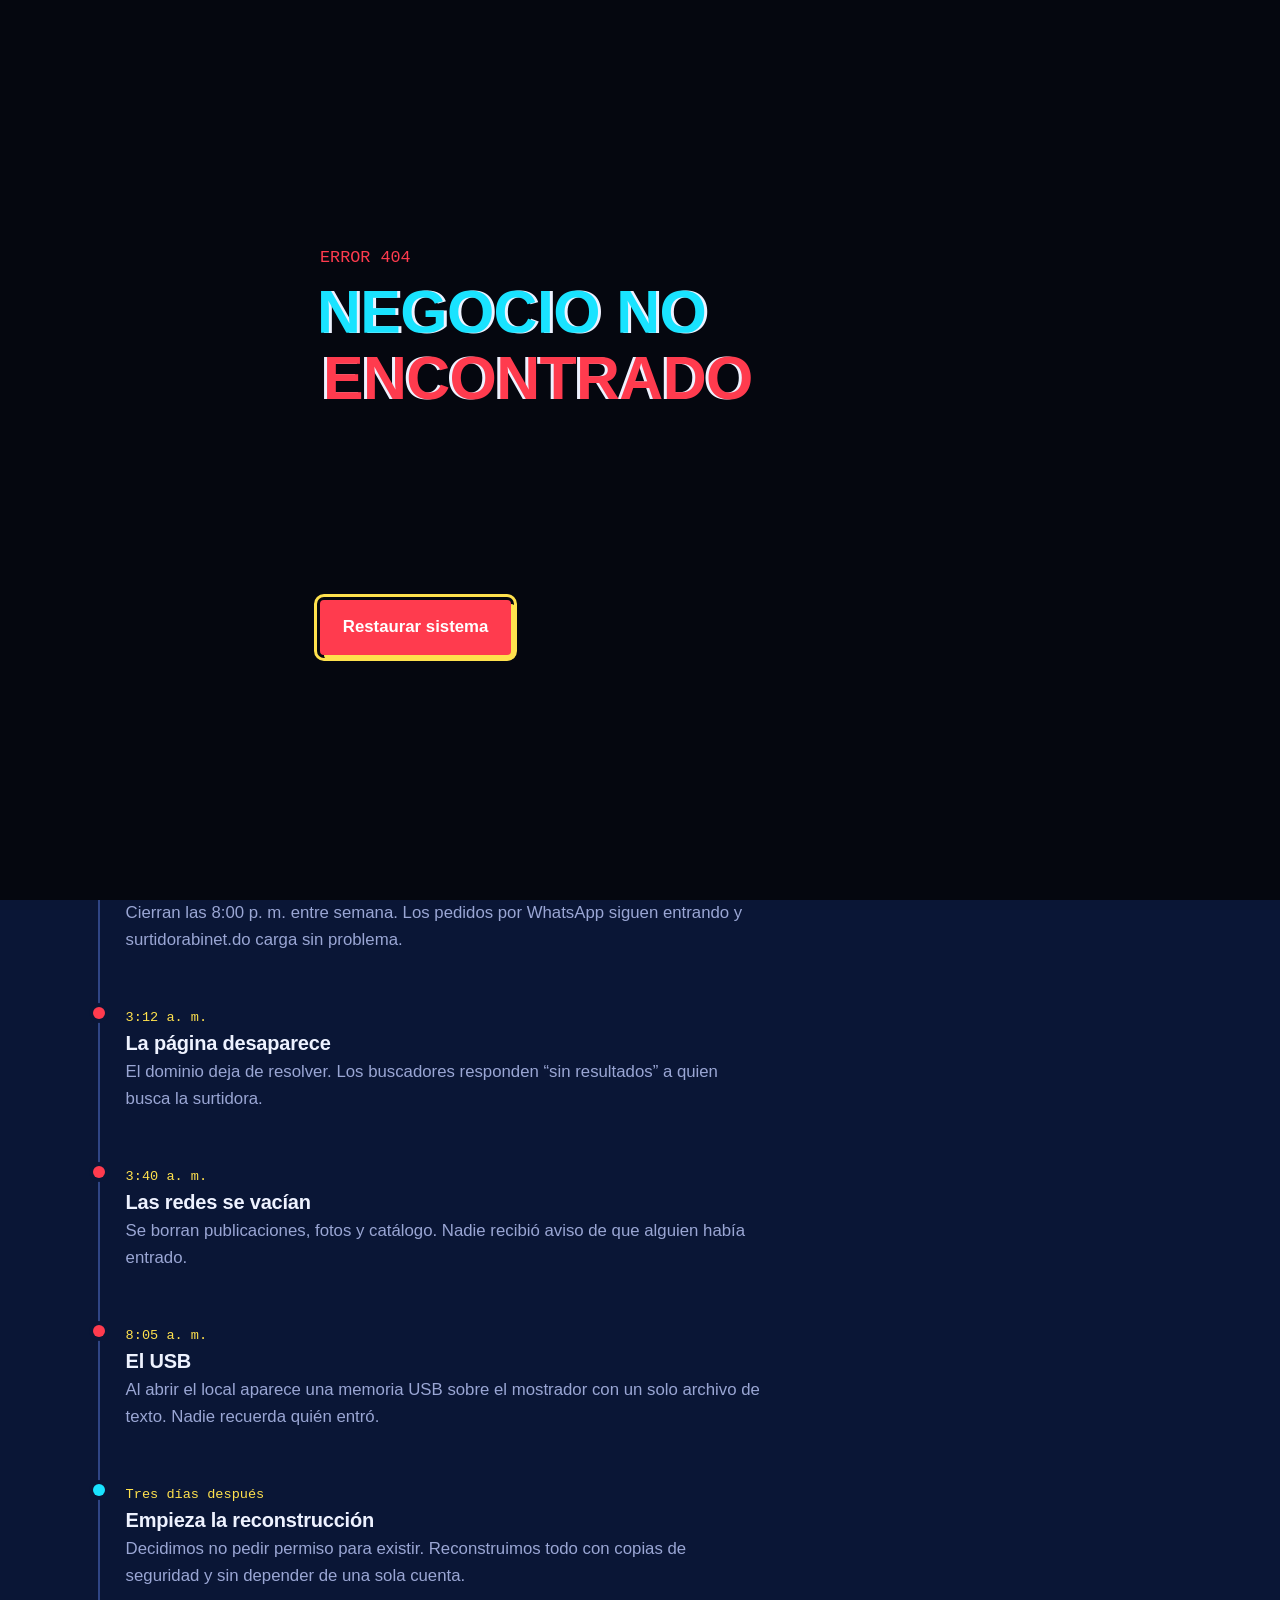
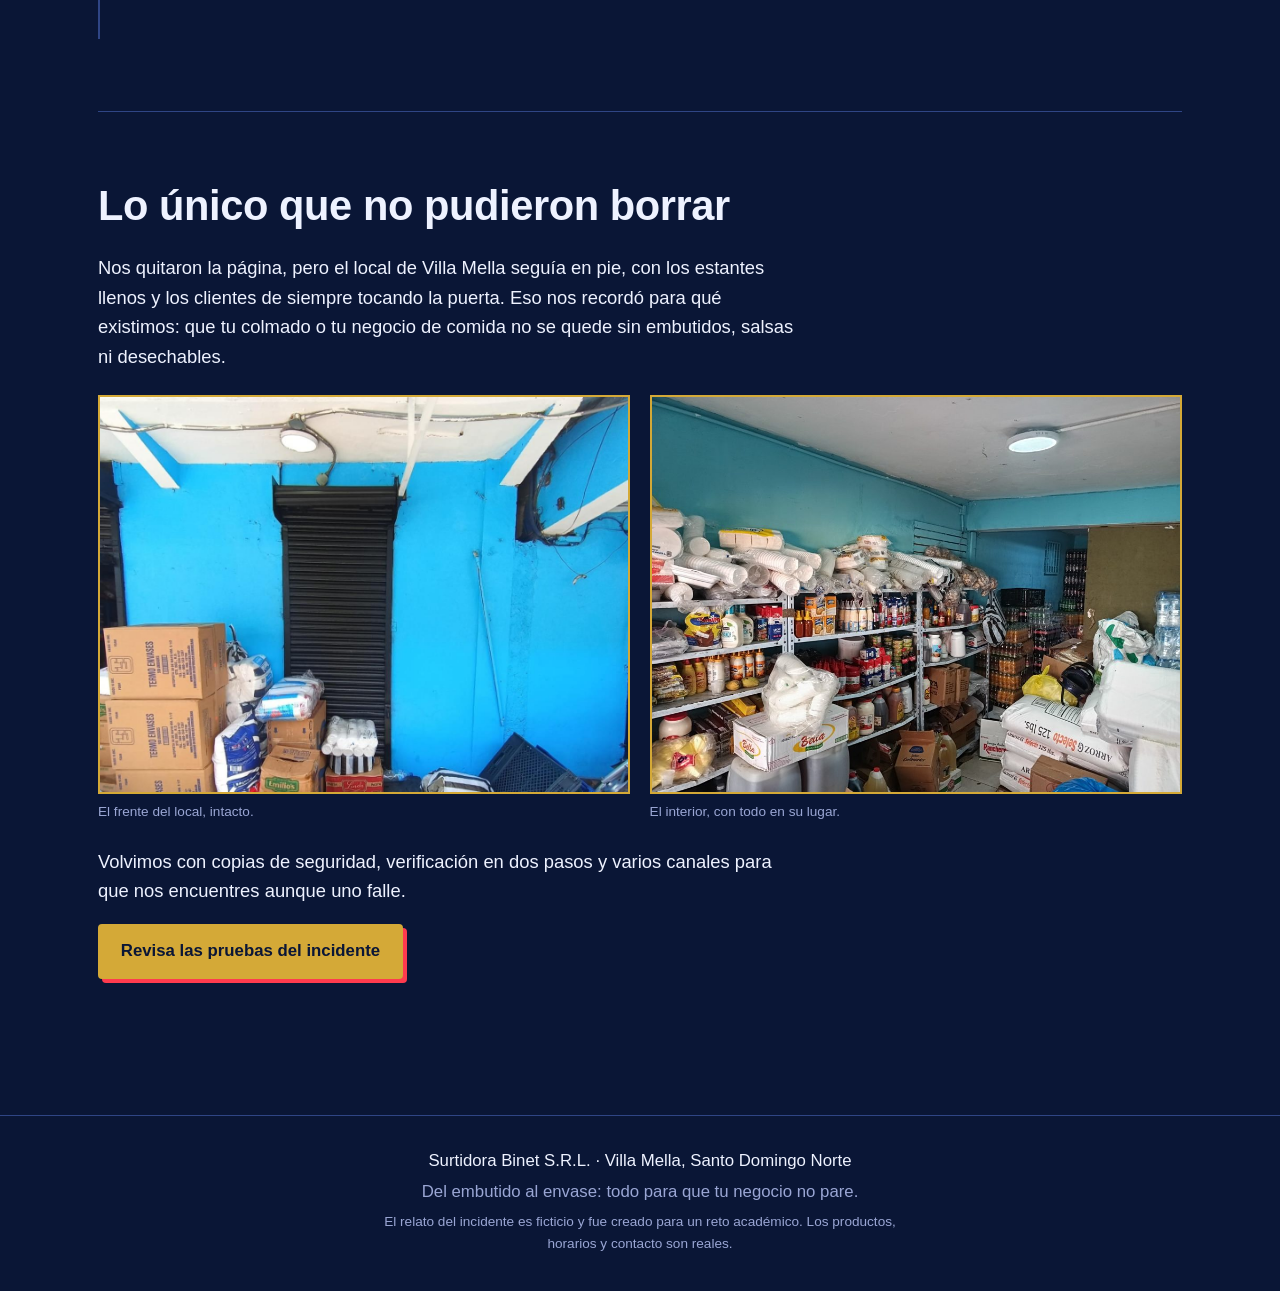
<file: index.html>
<!DOCTYPE html>
<html lang="es" data-theme="dark">
<head>
  <meta charset="UTF-8">
  <meta name="viewport" content="width=device-width, initial-scale=1">
  <meta http-equiv="Content-Security-Policy" content="default-src 'self'; style-src 'self' https://fonts.googleapis.com; font-src https://fonts.gstatic.com; frame-src https://www.openstreetmap.org; img-src 'self' data:; script-src 'self'; base-uri 'self'; form-action 'self'">
  <meta name="description" content="Surtidora Binet fue borrada de internet de la noche a la mañana. Esta es la historia de su regreso.">
  <title>Historia del misterio | Surtidora Binet S.R.L.</title>
  <link rel="icon" href="imagenes/logo.jpg" type="image/jpeg">
  <link rel="preconnect" href="https://fonts.googleapis.com">
  <link rel="preconnect" href="https://fonts.gstatic.com" crossorigin>
  <link href="https://fonts.googleapis.com/css2?family=Archivo:wdth,wght@62..125,400..900&family=IBM+Plex+Mono:wght@400;600&display=swap" rel="stylesheet">
  <link rel="stylesheet" href="css/style.css">
</head>
<body>
<!-- Pista 1 de 2: las teclas del viejo juego. ↑ ↑ ↓ ↓ ← → ← → B A -->
<div id="boot" class="boot" role="alertdialog" aria-modal="true" aria-labelledby="boot-title" hidden>
  <div class="boot-box">
    <p class="boot-code">ERROR 404</p>
    <h1 id="boot-title" class="glitch" data-text="NEGOCIO NO ENCONTRADO">NEGOCIO NO ENCONTRADO</h1>
    <pre id="boot-log" class="boot-log" aria-live="polite"></pre>
    <div class="progress" hidden><div class="progress-bar"></div></div>
    <button id="boot-btn" class="btn btn-danger" type="button">Restaurar sistema</button>
  </div>
</div>
<a class="skip" href="#contenido">Saltar al contenido</a>
<header class="site-header">
  <a class="brand" href="index.html" aria-label="Surtidora Binet, inicio">
    <img class="brand-logo" id="logo" src="imagenes/logo.jpg" alt="Logo de Surtidora Binet S.R.L." width="44" height="44">
    <span class="brand-name">Surtidora Binet</span>
  </a>
  <button class="nav-toggle" aria-expanded="false" aria-controls="menu" aria-label="Abrir menú"><span></span><span></span><span></span></button>
  <nav id="menu" class="nav" aria-label="Principal">
    <a href="index.html" aria-current="page">Historia del misterio</a>
    <a href="servicios.html">Servicios reinventados</a>
    <a href="contacto.html">Contacto</a>
    <button class="theme-toggle" type="button" aria-pressed="false">Modo claro</button>
  </nav>
</header>
<main id="contenido">
  <section class="hero" aria-labelledby="hero-title">
    <div class="hero-text">
      <p class="status"><span class="dot" aria-hidden="true"></span>Sistema restaurado. Estado: vulnerable pero vivo.</p>
      <h1 id="hero-title" class="glitch hero-title" data-text="Nos borraron. Volvimos.">Nos borraron. Volvimos.</h1>
      <p class="lead">Una noche, la página, las redes y hasta el nombre de Surtidora Binet dejaron de aparecer en internet. Esto es lo que encontramos y lo que reconstruimos, más fuerte.</p>
      <div class="actions">
        <a class="btn" href="#historia">Leer la investigación</a>
        <a class="btn btn-ghost" href="servicios.html">Ver lo que reinventamos</a>
      </div>
    </div>
    <figure class="usb" aria-label="Mensaje encontrado en el USB">
      <figcaption>Mensaje hallado en un USB, sobre el mostrador</figcaption>
      <blockquote>
        <p>“Tu negocio ha sido borrado de la existencia digital. Si quieres recuperarlo, deberás reinventarlo.”</p>
      </blockquote>
    </figure>
  </section>

  <section id="historia" class="section" aria-labelledby="historia-title">
    <h2 id="historia-title">Cronología del incidente</h2>
    <ol class="timeline">
      <li>
        <time datetime="2026-10-01T19:55">Noche del apagón</time>
        <h3>Todo se ve normal</h3>
        <p>Cierran las 8:00 p. m. entre semana. Los pedidos por WhatsApp siguen entrando y surtidorabinet.do carga sin problema.</p>
      </li>
      <li>
        <time datetime="2026-10-02T03:12">3:12 a. m.</time>
        <h3>La página desaparece</h3>
        <p>El dominio deja de resolver. Los buscadores responden “sin resultados” a quien busca la surtidora.</p>
      </li>
      <li>
        <time datetime="2026-10-02T03:40">3:40 a. m.</time>
        <h3>Las redes se vacían</h3>
        <p>Se borran publicaciones, fotos y catálogo. Nadie recibió aviso de que alguien había entrado.</p>
      </li>
      <li>
        <time datetime="2026-10-02T08:05">8:05 a. m.</time>
        <h3>El USB</h3>
        <p>Al abrir el local aparece una memoria USB sobre el mostrador con un solo archivo de texto. Nadie recuerda quién entró.</p>
      </li>
      <li>
        <time datetime="2026-10-03">Tres días después</time>
        <h3>Empieza la reconstrucción</h3>
        <p>Decidimos no pedir permiso para existir. Reconstruimos todo con copias de seguridad y sin depender de una sola cuenta.</p>
      </li>
    </ol>
  </section>

  <section class="section manifesto" aria-labelledby="mani-title">
    <h2 id="mani-title">Lo único que no pudieron borrar</h2>
    <p>Nos quitaron la página, pero el local de Villa Mella seguía en pie, con los estantes llenos y los clientes de siempre tocando la puerta. Eso nos recordó para qué existimos: que tu colmado o tu negocio de comida no se quede sin embutidos, salsas ni desechables.</p>
    <div class="photos">
      <figure>
        <img src="imagenes/negocio.jpg" alt="Frente del local de Surtidora Binet, con pared azul y cajas de termo envases apiladas en la entrada" loading="lazy">
        <figcaption>El frente del local, intacto.</figcaption>
      </figure>
      <figure>
        <img src="imagenes/interior.jpg" alt="Interior del local con estantes llenos de desechables, salsas, enlatados y bebidas" loading="lazy">
        <figcaption>El interior, con todo en su lugar.</figcaption>
      </figure>
    </div>
    <p>Volvimos con copias de seguridad, verificación en dos pasos y varios canales para que nos encuentres aunque uno falle.</p>
    <a class="btn" href="contacto.html">Revisa las pruebas del incidente</a>
  </section>
</main>
<footer class="site-footer">
  <p>Surtidora Binet S.R.L. · Villa Mella, Santo Domingo Norte</p>
  <p class="muted">Del embutido al envase: todo para que tu negocio no pare.</p>
  <p class="muted small">El relato del incidente es ficticio y fue creado para un reto académico. Los productos, horarios y contacto son reales.</p>
</footer>
<script src="js/main.js"></script>
<script src="js/chatbot.js"></script>
</body>
</html>
</file>
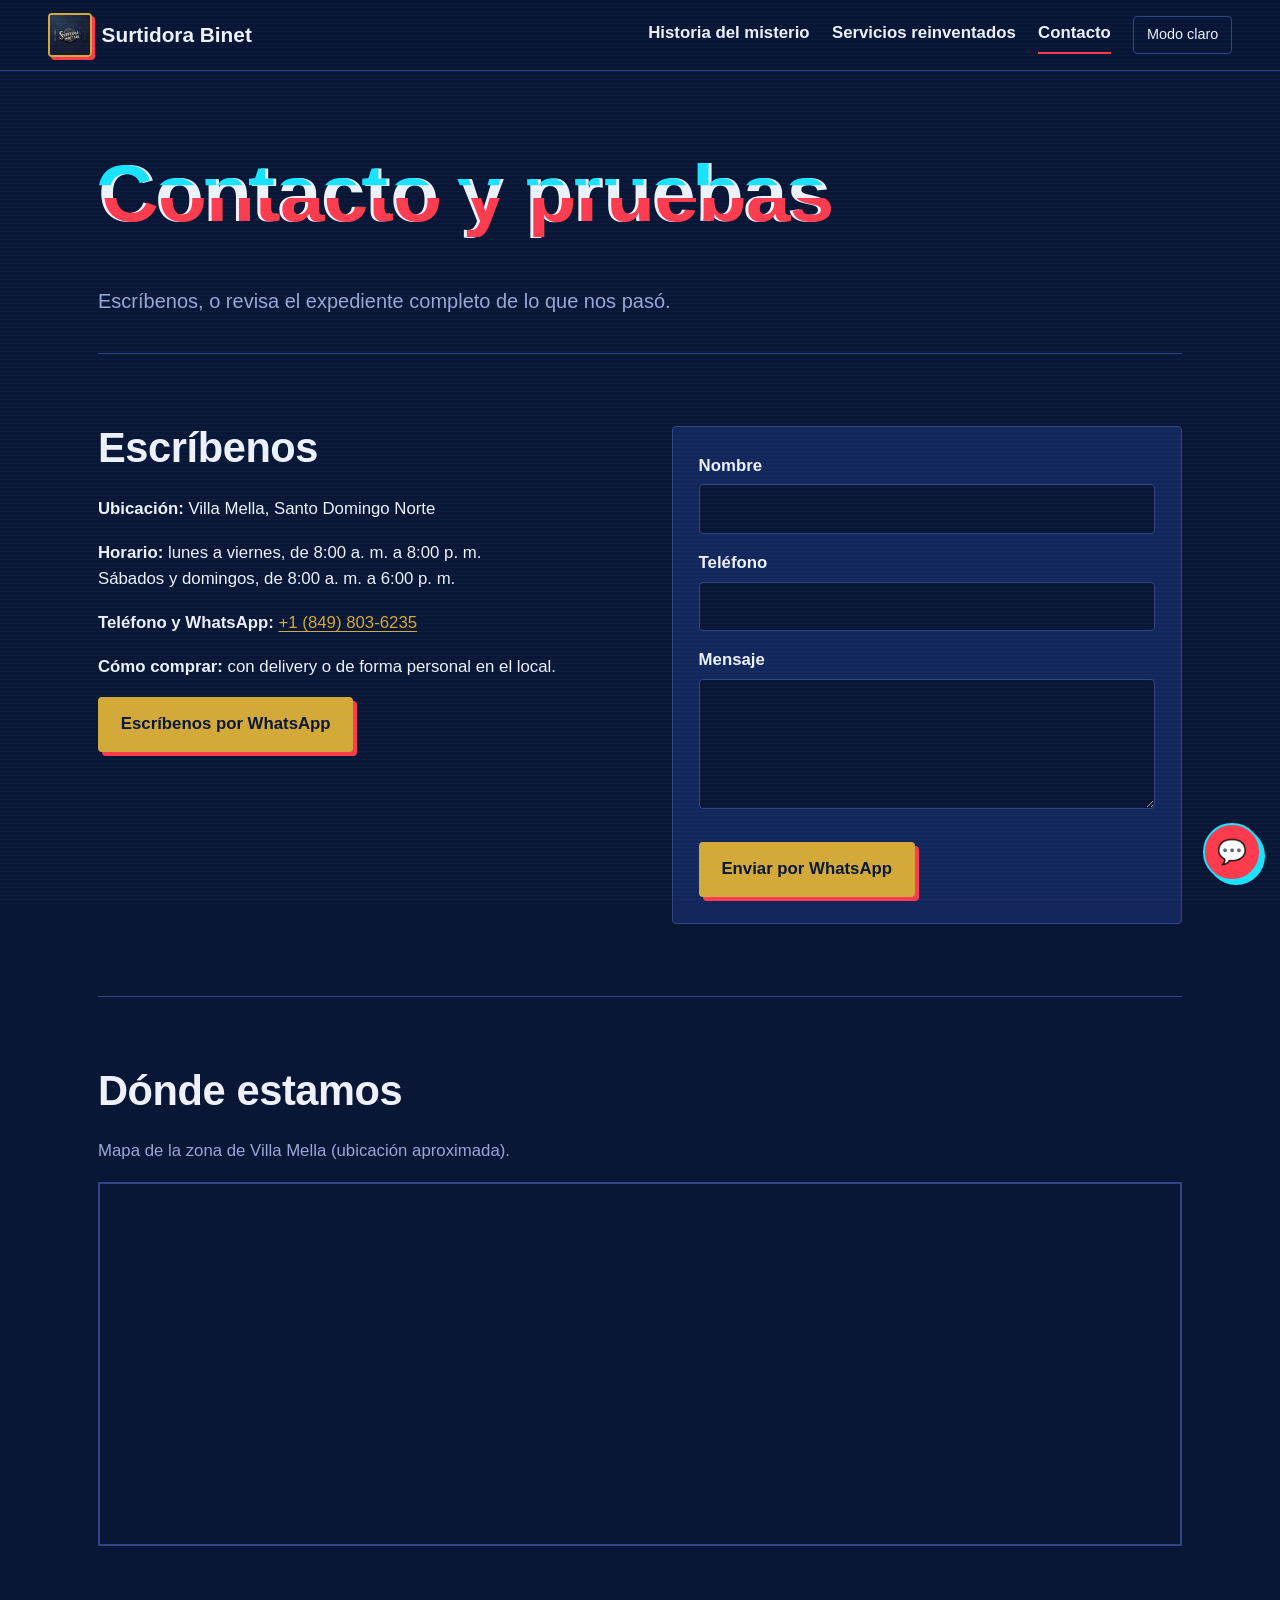
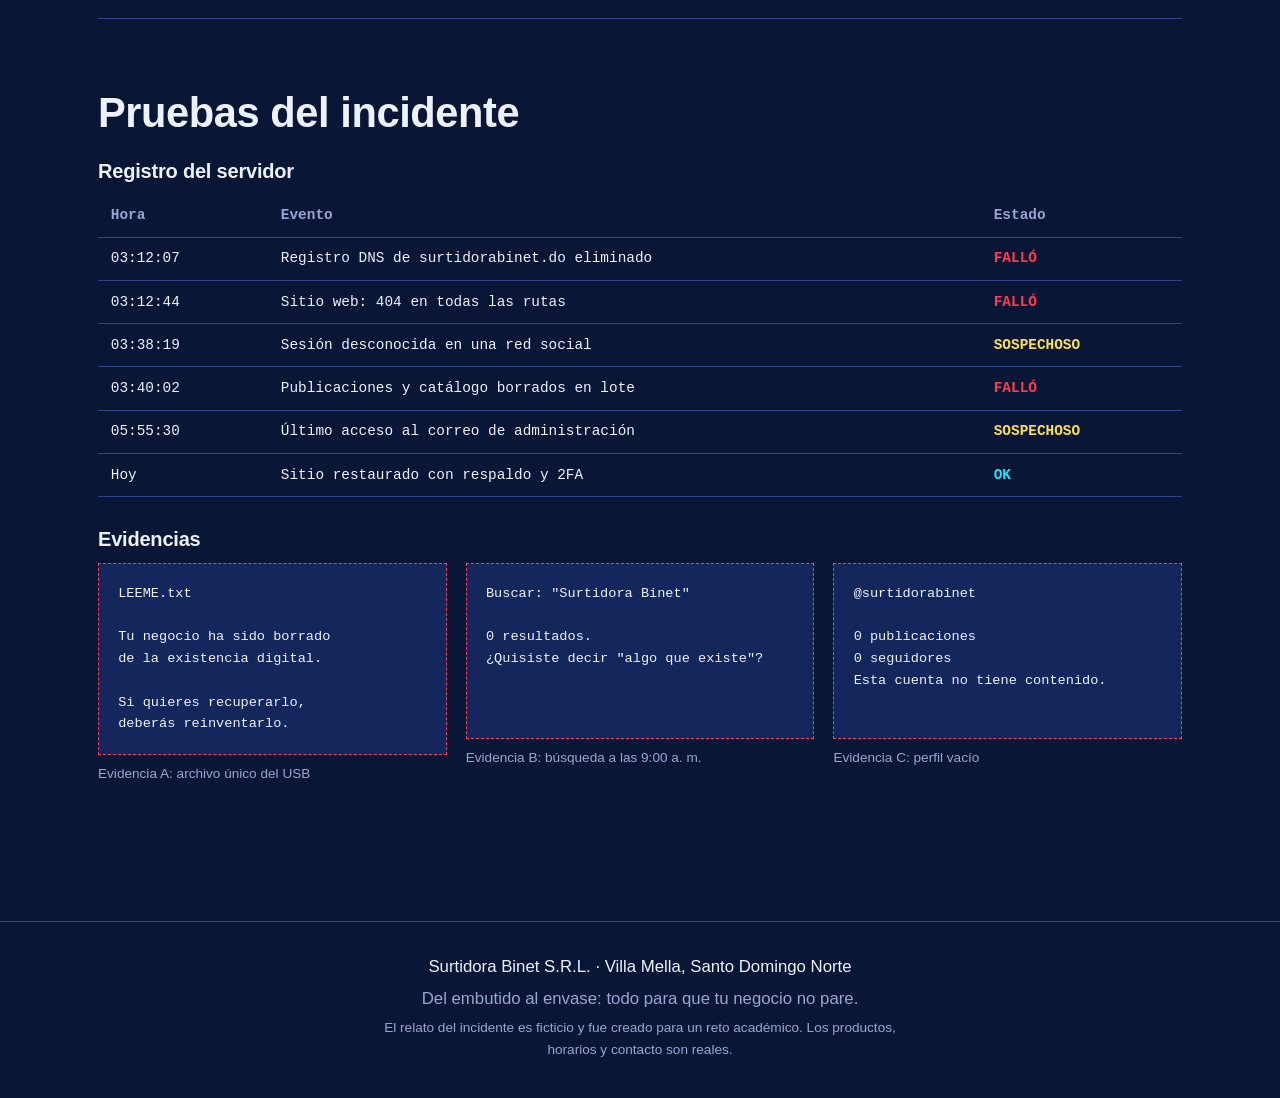
<file: contacto.html>
<!DOCTYPE html>
<html lang="es" data-theme="dark">
<head>
  <meta charset="UTF-8">
  <meta name="viewport" content="width=device-width, initial-scale=1">
  <meta http-equiv="Content-Security-Policy" content="default-src 'self'; style-src 'self' https://fonts.googleapis.com; font-src https://fonts.gstatic.com; frame-src https://www.openstreetmap.org; img-src 'self' data:; script-src 'self'; base-uri 'self'; form-action 'self'">
  <meta name="description" content="Contacta a Surtidora Binet en Villa Mella y revisa las pruebas del incidente digital.">
  <title>Contacto y pruebas del incidente | Surtidora Binet S.R.L.</title>
  <link rel="icon" href="imagenes/logo.jpg" type="image/jpeg">
  <link rel="preconnect" href="https://fonts.googleapis.com">
  <link rel="preconnect" href="https://fonts.gstatic.com" crossorigin>
  <link href="https://fonts.googleapis.com/css2?family=Archivo:wdth,wght@62..125,400..900&family=IBM+Plex+Mono:wght@400;600&display=swap" rel="stylesheet">
  <link rel="stylesheet" href="css/style.css">
</head>
<body>
<a class="skip" href="#contenido">Saltar al contenido</a>
<header class="site-header">
  <a class="brand" href="index.html" aria-label="Surtidora Binet, inicio">
    <img class="brand-logo" id="logo" src="imagenes/logo.jpg" alt="Logo de Surtidora Binet S.R.L." width="44" height="44">
    <span class="brand-name">Surtidora Binet</span>
  </a>
  <button class="nav-toggle" aria-expanded="false" aria-controls="menu" aria-label="Abrir menú"><span></span><span></span><span></span></button>
  <nav id="menu" class="nav" aria-label="Principal">
    <a href="index.html">Historia del misterio</a>
    <a href="servicios.html">Servicios reinventados</a>
    <a href="contacto.html" aria-current="page">Contacto</a>
    <button class="theme-toggle" type="button" aria-pressed="false">Modo claro</button>
  </nav>
</header>
<main id="contenido">
  <header class="page-head">
    <h1 class="glitch" data-text="Contacto y pruebas">Contacto y pruebas</h1>
    <p class="lead">Escríbenos, o revisa el expediente completo de lo que nos pasó.</p>
  </header>

  <section class="section split" aria-labelledby="form-title">
    <div>
      <h2 id="form-title">Escríbenos</h2>
      <address>
        <p><strong>Ubicación:</strong> Villa Mella, Santo Domingo Norte</p>
        <p><strong>Horario:</strong> lunes a viernes, de 8:00 a. m. a 8:00 p. m.<br>
        Sábados y domingos, de 8:00 a. m. a 6:00 p. m.</p>
        <p><strong>Teléfono y WhatsApp:</strong> <a href="tel:+18498036235">+1 (849) 803-6235</a></p>
        <p><strong>Cómo comprar:</strong> con delivery o de forma personal en el local.</p>
      </address>
      <a class="btn" href="https://wa.me/18498036235" target="_blank" rel="noopener">Escríbenos por WhatsApp</a>
    </div>
    <form id="form-contacto" class="card" novalidate>
      <label for="c-nombre">Nombre</label>
      <input id="c-nombre" type="text" autocomplete="name" maxlength="60" required>
      <p class="error" data-for="c-nombre" role="alert"></p>

      <label for="c-tel">Teléfono</label>
      <input id="c-tel" type="tel" autocomplete="tel" maxlength="20" required>
      <p class="error" data-for="c-tel" role="alert"></p>

      <label for="c-msg">Mensaje</label>
      <textarea id="c-msg" rows="4" maxlength="500" required></textarea>
      <p class="error" data-for="c-msg" role="alert"></p>

      <button class="btn" type="submit">Enviar por WhatsApp</button>
      <p id="form-ok" class="ok" role="status" hidden>Listo. Se abrió WhatsApp con tu mensaje.</p>
    </form>
  </section>

  <section class="section" aria-labelledby="map-title">
    <h2 id="map-title">Dónde estamos</h2>
    <p class="lead-sm">Mapa de la zona de Villa Mella (ubicación aproximada).</p>
    <div class="map">
      <iframe title="Mapa de Villa Mella, Santo Domingo Norte" loading="lazy"
        src="https://www.openstreetmap.org/export/embed.html?bbox=-69.915%2C18.558%2C-69.890%2C18.578&amp;layer=mapnik&amp;marker=18.5685%2C-69.9017"></iframe>
    </div>
  </section>

  <section class="section" aria-labelledby="pruebas-title">
    <h2 id="pruebas-title">Pruebas del incidente</h2>

    <h3>Registro del servidor</h3>
    <div class="table-wrap">
      <table>
        <caption class="sr">Eventos registrados la noche del borrado</caption>
        <thead><tr><th scope="col">Hora</th><th scope="col">Evento</th><th scope="col">Estado</th></tr></thead>
        <tbody>
          <tr><td>03:12:07</td><td>Registro DNS de surtidorabinet.do eliminado</td><td class="bad">FALLÓ</td></tr>
          <tr><td>03:12:44</td><td>Sitio web: 404 en todas las rutas</td><td class="bad">FALLÓ</td></tr>
          <tr><td>03:38:19</td><td>Sesión desconocida en una red social</td><td class="warn">SOSPECHOSO</td></tr>
          <tr><td>03:40:02</td><td>Publicaciones y catálogo borrados en lote</td><td class="bad">FALLÓ</td></tr>
          <tr><td>05:55:30</td><td>Último acceso al correo de administración</td><td class="warn">SOSPECHOSO</td></tr>
          <tr><td>Hoy</td><td>Sitio restaurado con respaldo y 2FA</td><td class="good">OK</td></tr>
        </tbody>
      </table>
    </div>

    <h3>Evidencias</h3>
    <div class="evidence">
      <figure>
        <pre aria-label="Contenido del archivo del USB">LEEME.txt

Tu negocio ha sido borrado
de la existencia digital.

Si quieres recuperarlo,
deberás reinventarlo.</pre>
        <figcaption>Evidencia A: archivo único del USB</figcaption>
      </figure>
      <figure>
        <pre aria-label="Captura simulada de una búsqueda sin resultados">Buscar: "Surtidora Binet"

0 resultados.
¿Quisiste decir "algo que existe"?</pre>
        <figcaption>Evidencia B: búsqueda a las 9:00 a. m.</figcaption>
      </figure>
      <figure>
        <pre aria-label="Captura simulada de un perfil de red social vacío">@surtidorabinet

0 publicaciones
0 seguidores
Esta cuenta no tiene contenido.</pre>
        <figcaption>Evidencia C: perfil vacío</figcaption>
      </figure>
    </div>
  </section>
</main>
<footer class="site-footer">
  <p>Surtidora Binet S.R.L. · Villa Mella, Santo Domingo Norte</p>
  <p class="muted">Del embutido al envase: todo para que tu negocio no pare.</p>
  <p class="muted small">El relato del incidente es ficticio y fue creado para un reto académico. Los productos, horarios y contacto son reales.</p>
</footer>
<script src="js/main.js"></script>
<script src="js/chatbot.js"></script>
</body>
</html>
</file>
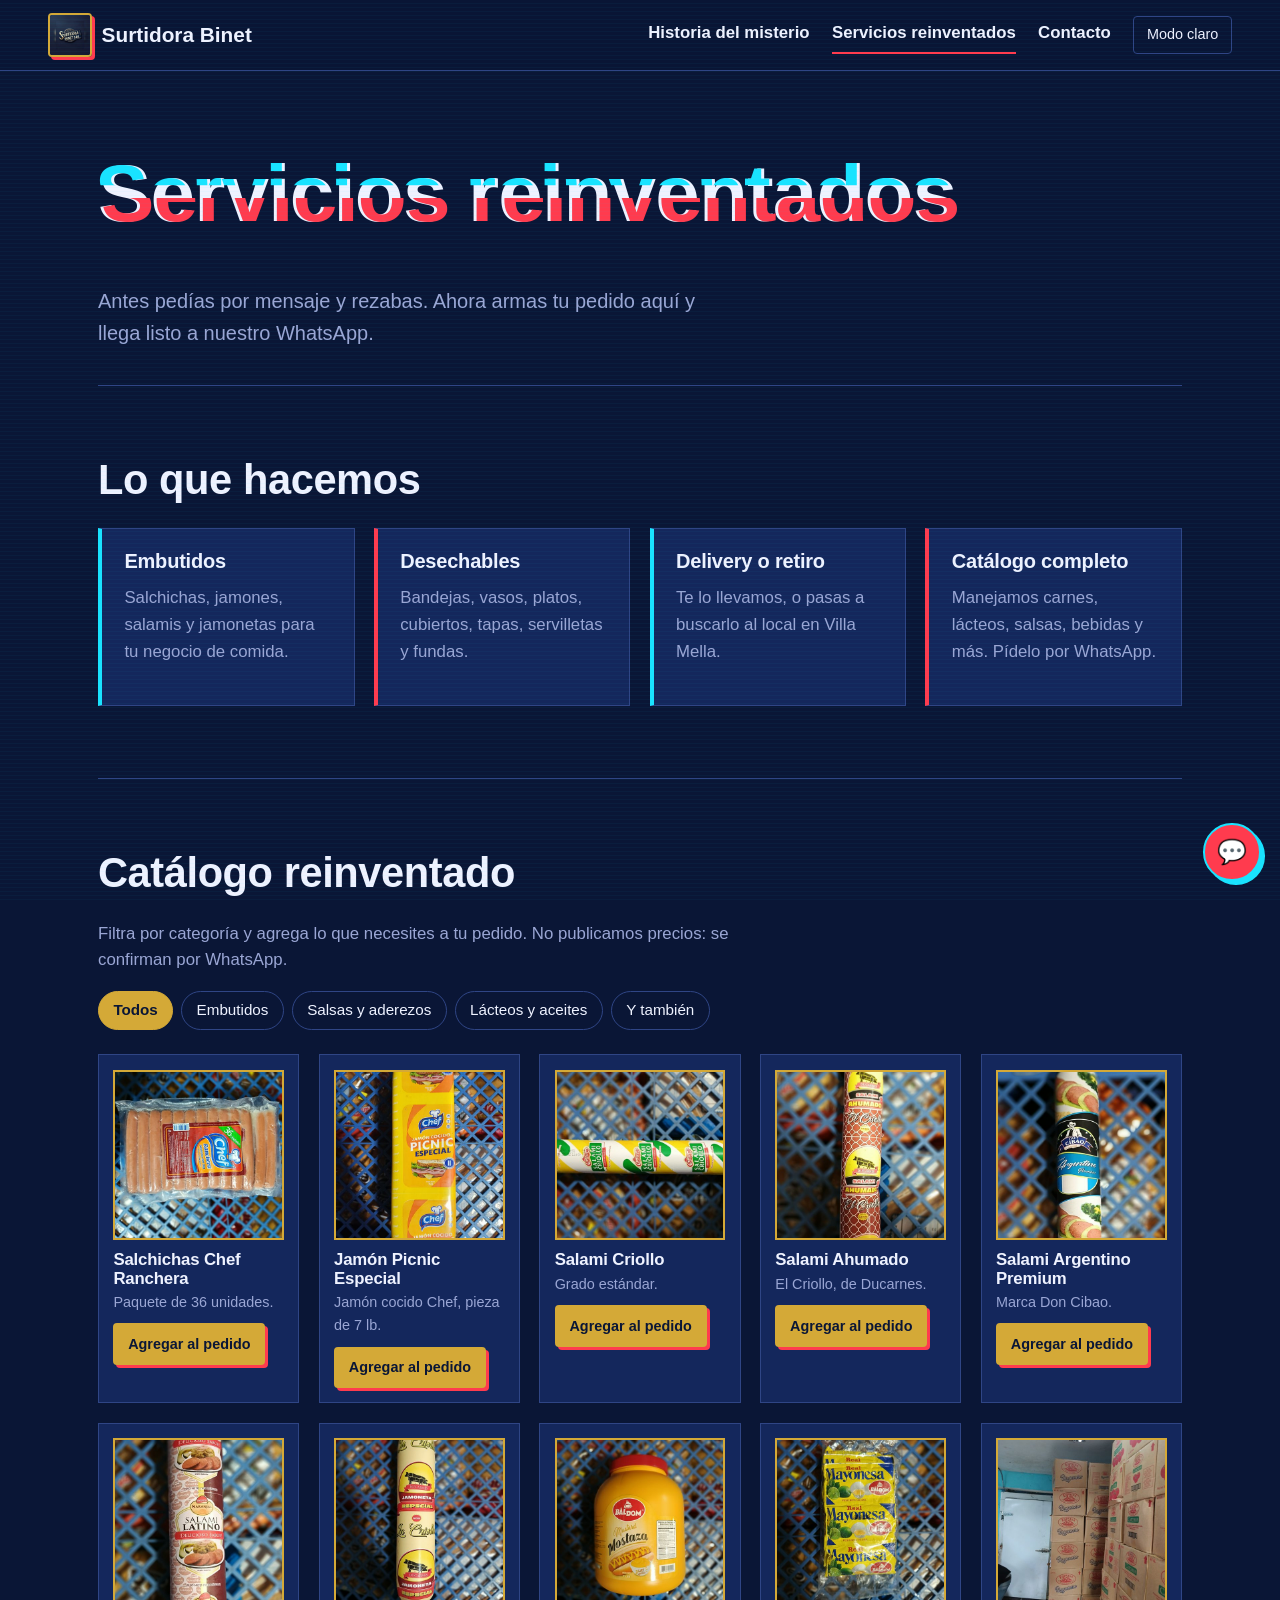
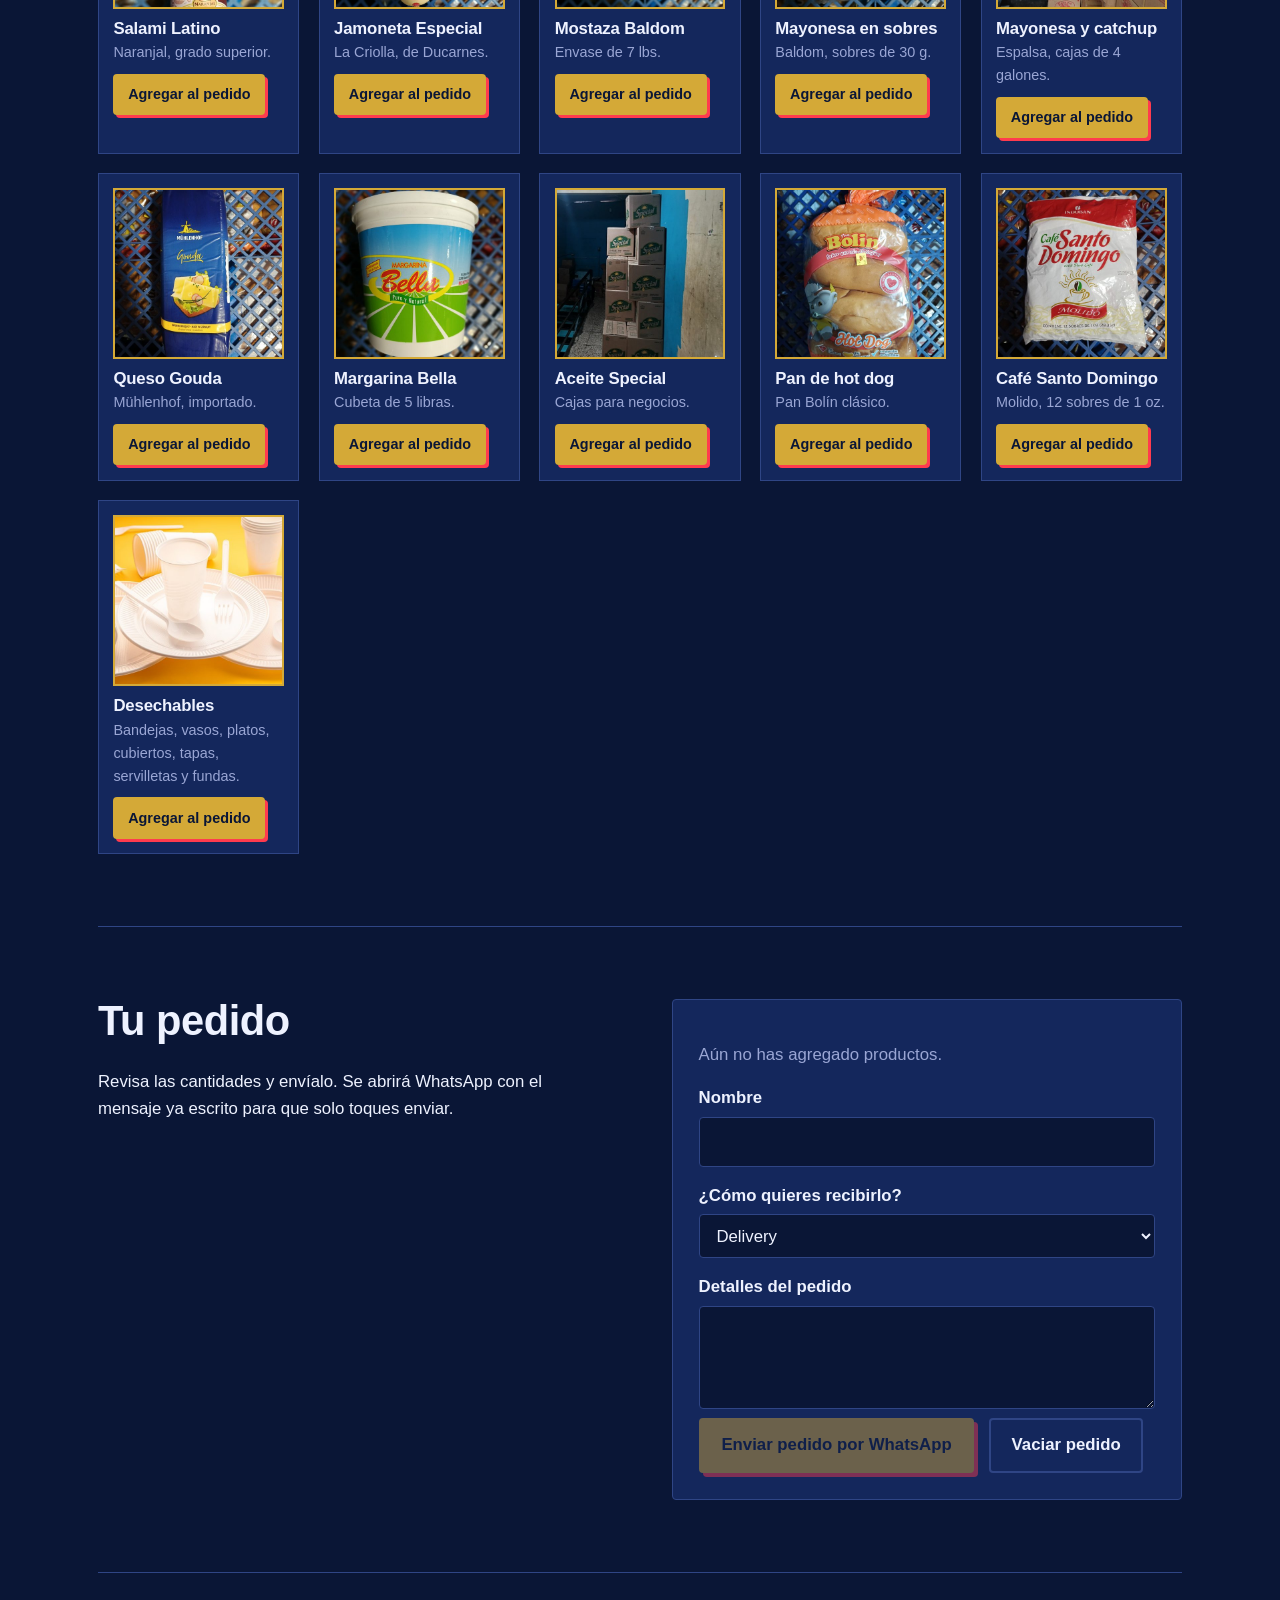
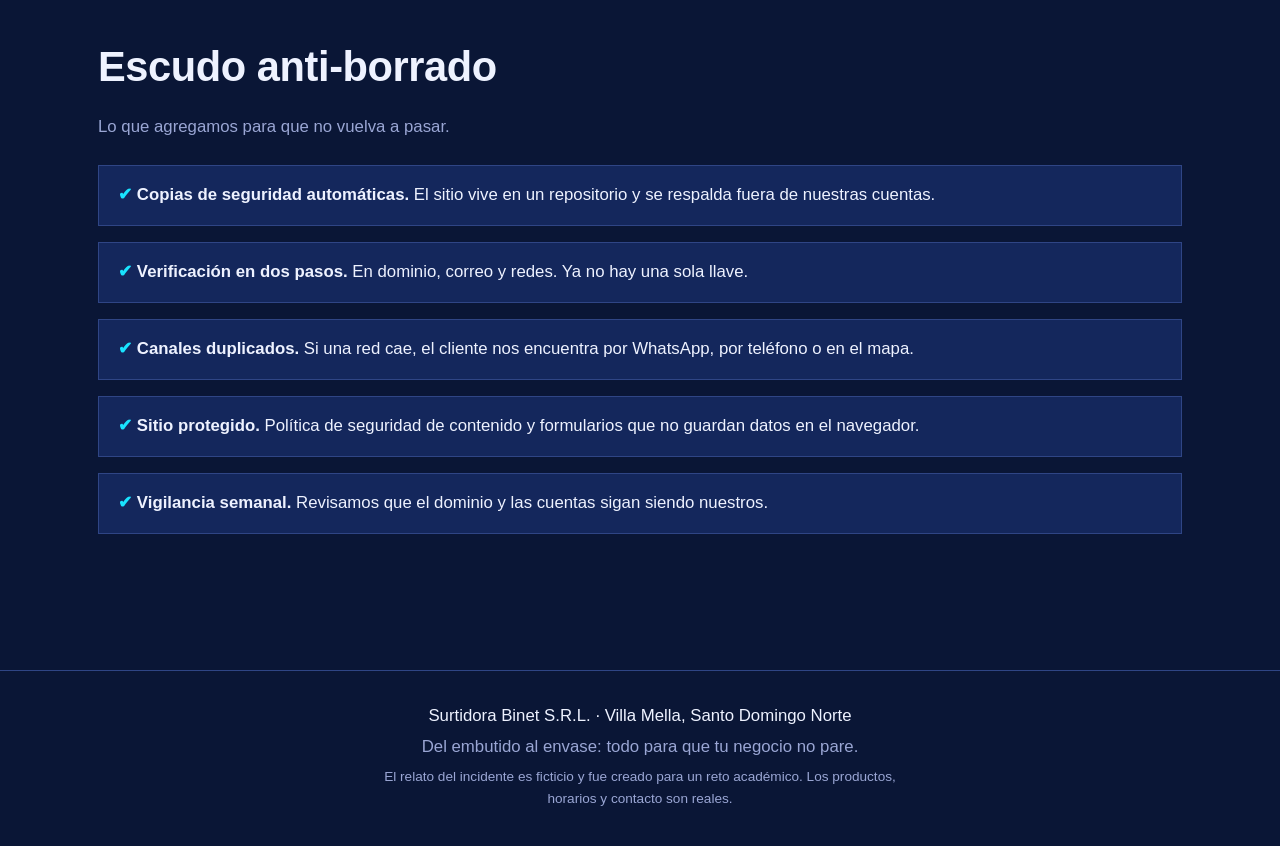
<file: servicios.html>
<!DOCTYPE html>
<html lang="es" data-theme="dark">
<head>
  <meta charset="UTF-8">
  <meta name="viewport" content="width=device-width, initial-scale=1">
  <meta http-equiv="Content-Security-Policy" content="default-src 'self'; style-src 'self' https://fonts.googleapis.com; font-src https://fonts.gstatic.com; frame-src https://www.openstreetmap.org; img-src 'self' data:; script-src 'self'; base-uri 'self'; form-action 'self'">
  <meta name="description" content="Catálogo de embutidos, salsas, lácteos y desechables, y un armador de pedidos que se envía por WhatsApp.">
  <title>Servicios reinventados | Surtidora Binet S.R.L.</title>
  <link rel="icon" href="imagenes/logo.jpg" type="image/jpeg">
  <link rel="preconnect" href="https://fonts.googleapis.com">
  <link rel="preconnect" href="https://fonts.gstatic.com" crossorigin>
  <link href="https://fonts.googleapis.com/css2?family=Archivo:wdth,wght@62..125,400..900&family=IBM+Plex+Mono:wght@400;600&display=swap" rel="stylesheet">
  <link rel="stylesheet" href="css/style.css">
</head>
<body>
<a class="skip" href="#contenido">Saltar al contenido</a>
<header class="site-header">
  <a class="brand" href="index.html" aria-label="Surtidora Binet, inicio">
    <img class="brand-logo" id="logo" src="imagenes/logo.jpg" alt="Logo de Surtidora Binet S.R.L." width="44" height="44">
    <span class="brand-name">Surtidora Binet</span>
  </a>
  <button class="nav-toggle" aria-expanded="false" aria-controls="menu" aria-label="Abrir menú"><span></span><span></span><span></span></button>
  <nav id="menu" class="nav" aria-label="Principal">
    <a href="index.html">Historia del misterio</a>
    <a href="servicios.html" aria-current="page">Servicios reinventados</a>
    <a href="contacto.html">Contacto</a>
    <button class="theme-toggle" type="button" aria-pressed="false">Modo claro</button>
  </nav>
</header>
<main id="contenido">
  <header class="page-head">
    <h1 class="glitch" data-text="Servicios reinventados">Servicios reinventados</h1>
    <p class="lead">Antes pedías por mensaje y rezabas. Ahora armas tu pedido aquí y llega listo a nuestro WhatsApp.</p>
  </header>

  <section class="section" aria-labelledby="serv-title">
    <h2 id="serv-title">Lo que hacemos</h2>
    <div class="services">
      <article class="service"><h3>Embutidos</h3><p>Salchichas, jamones, salamis y jamonetas para tu negocio de comida.</p></article>
      <article class="service"><h3>Desechables</h3><p>Bandejas, vasos, platos, cubiertos, tapas, servilletas y fundas.</p></article>
      <article class="service"><h3>Delivery o retiro</h3><p>Te lo llevamos, o pasas a buscarlo al local en Villa Mella.</p></article>
      <article class="service"><h3>Catálogo completo</h3><p>Manejamos carnes, lácteos, salsas, bebidas y más. Pídelo por WhatsApp.</p></article>
    </div>
  </section>

  <section class="section" aria-labelledby="cat-title">
    <h2 id="cat-title">Catálogo reinventado</h2>
    <p class="lead-sm">Filtra por categoría y agrega lo que necesites a tu pedido. No publicamos precios: se confirman por WhatsApp.</p>
    <div class="chips" role="group" aria-label="Filtrar por categoría"><button type="button" class="chip" data-filter="todos" aria-pressed="true">Todos</button><button type="button" class="chip" data-filter="embutidos" aria-pressed="false">Embutidos</button><button type="button" class="chip" data-filter="salsas" aria-pressed="false">Salsas y aderezos</button><button type="button" class="chip" data-filter="lacteos" aria-pressed="false">Lácteos y aceites</button><button type="button" class="chip" data-filter="otros" aria-pressed="false">Y también</button></div>
    <div class="lista-productos">
      <article class="producto" data-cat="embutidos">
        <img class="foto-producto" src="imagenes/salchichas.jpg" alt="Paquete de 36 salchichas Chef Ranchera hot dog" loading="lazy">
        <h3>Salchichas Chef Ranchera</h3>
        <p>Paquete de 36 unidades.</p>
        <button class="btn btn-sm add" type="button" data-name="Salchichas Chef Ranchera" aria-label="Agregar Salchichas Chef Ranchera al pedido">Agregar al pedido</button>
      </article>
      <article class="producto" data-cat="embutidos">
        <img class="foto-producto" src="imagenes/jamon-picnic.jpg" alt="Pieza de jamón cocido Picnic Especial de la marca Chef" loading="lazy">
        <h3>Jamón Picnic Especial</h3>
        <p>Jamón cocido Chef, pieza de 7 lb.</p>
        <button class="btn btn-sm add" type="button" data-name="Jamón Picnic Especial" aria-label="Agregar Jamón Picnic Especial al pedido">Agregar al pedido</button>
      </article>
      <article class="producto" data-cat="embutidos">
        <img class="foto-producto" src="imagenes/salami-criollo.jpg" alt="Salami criollo grado estándar en funda amarilla y verde" loading="lazy">
        <h3>Salami Criollo</h3>
        <p>Grado estándar.</p>
        <button class="btn btn-sm add" type="button" data-name="Salami Criollo" aria-label="Agregar Salami Criollo al pedido">Agregar al pedido</button>
      </article>
      <article class="producto" data-cat="embutidos">
        <img class="foto-producto" src="imagenes/salami-ahumado.jpg" alt="Salami ahumado El Criollo de Ducarnes" loading="lazy">
        <h3>Salami Ahumado</h3>
        <p>El Criollo, de Ducarnes.</p>
        <button class="btn btn-sm add" type="button" data-name="Salami Ahumado" aria-label="Agregar Salami Ahumado al pedido">Agregar al pedido</button>
      </article>
      <article class="producto" data-cat="embutidos">
        <img class="foto-producto" src="imagenes/salami-argentino.jpg" alt="Salami Argentino Premium de la marca Don Cibao" loading="lazy">
        <h3>Salami Argentino Premium</h3>
        <p>Marca Don Cibao.</p>
        <button class="btn btn-sm add" type="button" data-name="Salami Argentino Premium" aria-label="Agregar Salami Argentino Premium al pedido">Agregar al pedido</button>
      </article>
      <article class="producto" data-cat="embutidos">
        <img class="foto-producto" src="imagenes/salami-latino.jpg" alt="Salami Latino de Naranjal, grado superior" loading="lazy">
        <h3>Salami Latino</h3>
        <p>Naranjal, grado superior.</p>
        <button class="btn btn-sm add" type="button" data-name="Salami Latino" aria-label="Agregar Salami Latino al pedido">Agregar al pedido</button>
      </article>
      <article class="producto" data-cat="embutidos">
        <img class="foto-producto" src="imagenes/jamoneta.jpg" alt="Jamoneta Especial La Criolla de Ducarnes" loading="lazy">
        <h3>Jamoneta Especial</h3>
        <p>La Criolla, de Ducarnes.</p>
        <button class="btn btn-sm add" type="button" data-name="Jamoneta Especial" aria-label="Agregar Jamoneta Especial al pedido">Agregar al pedido</button>
      </article>
      <article class="producto" data-cat="salsas">
        <img class="foto-producto" src="imagenes/mostaza.jpg" alt="Envase de mostaza Baldom de 7 libras" loading="lazy">
        <h3>Mostaza Baldom</h3>
        <p>Envase de 7 lbs.</p>
        <button class="btn btn-sm add" type="button" data-name="Mostaza Baldom" aria-label="Agregar Mostaza Baldom al pedido">Agregar al pedido</button>
      </article>
      <article class="producto" data-cat="salsas">
        <img class="foto-producto" src="imagenes/mayonesa.jpg" alt="Paquete de sobres de mayonesa real Baldom de 30 gramos" loading="lazy">
        <h3>Mayonesa en sobres</h3>
        <p>Baldom, sobres de 30 g.</p>
        <button class="btn btn-sm add" type="button" data-name="Mayonesa en sobres" aria-label="Agregar Mayonesa en sobres al pedido">Agregar al pedido</button>
      </article>
      <article class="producto" data-cat="salsas">
        <img class="foto-producto" src="imagenes/cajas-mayonesa-catchup.jpg" alt="Cajas apiladas de mayonesa y catchup Espalsa en el almacén" loading="lazy">
        <h3>Mayonesa y catchup</h3>
        <p>Espalsa, cajas de 4 galones.</p>
        <button class="btn btn-sm add" type="button" data-name="Mayonesa y catchup" aria-label="Agregar Mayonesa y catchup al pedido">Agregar al pedido</button>
      </article>
      <article class="producto" data-cat="lacteos">
        <img class="foto-producto" src="imagenes/gouda.jpg" alt="Bloque de queso Gouda Mühlenhof importado de Alemania" loading="lazy">
        <h3>Queso Gouda</h3>
        <p>Mühlenhof, importado.</p>
        <button class="btn btn-sm add" type="button" data-name="Queso Gouda" aria-label="Agregar Queso Gouda al pedido">Agregar al pedido</button>
      </article>
      <article class="producto" data-cat="lacteos">
        <img class="foto-producto" src="imagenes/margarina.jpg" alt="Cubeta de margarina Bella de 5 libras" loading="lazy">
        <h3>Margarina Bella</h3>
        <p>Cubeta de 5 libras.</p>
        <button class="btn btn-sm add" type="button" data-name="Margarina Bella" aria-label="Agregar Margarina Bella al pedido">Agregar al pedido</button>
      </article>
      <article class="producto" data-cat="lacteos">
        <img class="foto-producto" src="imagenes/aceite.jpg" alt="Cajas de aceite Special apiladas en el almacén" loading="lazy">
        <h3>Aceite Special</h3>
        <p>Cajas para negocios.</p>
        <button class="btn btn-sm add" type="button" data-name="Aceite Special" aria-label="Agregar Aceite Special al pedido">Agregar al pedido</button>
      </article>
      <article class="producto" data-cat="otros">
        <img class="foto-producto" src="imagenes/pan.jpg" alt="Funda de pan de hot dog Bolín clásico" loading="lazy">
        <h3>Pan de hot dog</h3>
        <p>Pan Bolín clásico.</p>
        <button class="btn btn-sm add" type="button" data-name="Pan de hot dog" aria-label="Agregar Pan de hot dog al pedido">Agregar al pedido</button>
      </article>
      <article class="producto" data-cat="otros">
        <img class="foto-producto" src="imagenes/cafe.jpg" alt="Funda de café Santo Domingo molido con 12 sobres de 1 onza" loading="lazy">
        <h3>Café Santo Domingo</h3>
        <p>Molido, 12 sobres de 1 oz.</p>
        <button class="btn btn-sm add" type="button" data-name="Café Santo Domingo" aria-label="Agregar Café Santo Domingo al pedido">Agregar al pedido</button>
      </article>
      <article class="producto" data-cat="otros">
        <img class="foto-producto" src="imagenes/desechables.jpg" alt="Platos, vasos y cubiertos plásticos desechables sobre fondo amarillo" loading="lazy">
        <h3>Desechables</h3>
        <p>Bandejas, vasos, platos, cubiertos, tapas, servilletas y fundas.</p>
        <button class="btn btn-sm add" type="button" data-name="Desechables" aria-label="Agregar Desechables al pedido">Agregar al pedido</button>
      </article>
    </div>
  </section>

  <section id="pedido" class="section split" aria-labelledby="ped-title">
    <div>
      <h2 id="ped-title">Tu pedido</h2>
      <p>Revisa las cantidades y envíalo. Se abrirá WhatsApp con el mensaje ya escrito para que solo toques enviar.</p>
    </div>
    <div class="card" id="pedido-box">
      <ul id="pedido-lista" class="pedido-lista" aria-live="polite"></ul>
      <p id="pedido-vacio" class="muted">Aún no has agregado productos.</p>

      <label for="p-nombre">Nombre</label>
      <input id="p-nombre" type="text" maxlength="60" autocomplete="name">

      <label for="p-entrega">¿Cómo quieres recibirlo?</label>
      <select id="p-entrega">
        <option>Delivery</option>
        <option>Retiro personal en el local</option>
      </select>

      <label for="p-notas">Detalles del pedido</label>
      <textarea id="p-notas" rows="3" maxlength="300"></textarea>

      <a id="pedido-enviar" class="btn" href="#pedido" target="_blank" rel="noopener" aria-disabled="true">Enviar pedido por WhatsApp</a>
      <button id="pedido-limpiar" class="btn btn-ghost" type="button">Vaciar pedido</button>
    </div>
  </section>

  <section class="section" aria-labelledby="escudo-title">
    <h2 id="escudo-title">Escudo anti-borrado</h2>
    <p class="lead-sm">Lo que agregamos para que no vuelva a pasar.</p>
    <ul class="shield">
      <li><strong>Copias de seguridad automáticas.</strong> El sitio vive en un repositorio y se respalda fuera de nuestras cuentas.</li>
      <li><strong>Verificación en dos pasos.</strong> En dominio, correo y redes. Ya no hay una sola llave.</li>
      <li><strong>Canales duplicados.</strong> Si una red cae, el cliente nos encuentra por WhatsApp, por teléfono o en el mapa.</li>
      <li><strong>Sitio protegido.</strong> Política de seguridad de contenido y formularios que no guardan datos en el navegador.</li>
      <li><strong>Vigilancia semanal.</strong> Revisamos que el dominio y las cuentas sigan siendo nuestros.</li>
    </ul>
  </section>
</main>
<footer class="site-footer">
  <p>Surtidora Binet S.R.L. · Villa Mella, Santo Domingo Norte</p>
  <p class="muted">Del embutido al envase: todo para que tu negocio no pare.</p>
  <p class="muted small">El relato del incidente es ficticio y fue creado para un reto académico. Los productos, horarios y contacto son reales.</p>
</footer>
<script src="js/main.js"></script>
<script src="js/pedido.js"></script>
<script src="js/chatbot.js"></script>
</body>
</html>
</file>
<file: css/style.css>
/* ============ Tokens ============ */
:root {
  --ink: #0a1636;
  --ink-2: #14275c;
  --line: #2f4585;
  --paper: #f3f6fb;
  --gold: #d4a937;
  --signal: #ff3b4e;
  --cyan: #19e3ff;
  --sun: #ffe14d;
  --text: #eef2ff;
  --muted: #9aa6d4;
  --bg: var(--ink);
  --surface: var(--ink-2);
  --accent: var(--gold);
  --font-display: "Archivo", "Arial Narrow", Arial, sans-serif;
  --font-mono: "IBM Plex Mono", ui-monospace, Consolas, monospace;
  --radius: 4px;
}
[data-theme="light"] {
  --bg: var(--paper);
  --surface: #ffffff;
  --line: #c3cbf0;
  --text: #0a1022;
  --muted: #4a5688;
  --accent: #14275c;
  --gold: #b8891a;
}

/* ============ Base ============ */
*, *::before, *::after { box-sizing: border-box; }
html { scroll-behavior: smooth; }
body {
  margin: 0;
  background: var(--bg);
  color: var(--text);
  font-family: var(--font-display);
  font-stretch: 100%;
  font-size: 1.05rem;
  line-height: 1.6;
  -webkit-font-smoothing: antialiased;
}
body::after { /* líneas de escaneo muy suaves */
  content: ""; position: fixed; inset: 0; pointer-events: none; z-index: 50;
  background: repeating-linear-gradient(to bottom, transparent 0 3px, rgba(25,227,255,.035) 3px 4px);
}
[data-theme="light"] body::after { display: none; }
h1, h2, h3 { font-weight: 800; line-height: 1.08; margin: 0 0 .6em; letter-spacing: -.01em; font-stretch: 80%; }
h1 { font-size: clamp(2.4rem, 7vw, 5rem); }
h2 { font-size: clamp(1.7rem, 4vw, 2.6rem); }
h3 { font-size: 1.25rem; font-stretch: 90%; }
p { margin: 0 0 1em; max-width: 68ch; }
a { color: var(--accent); text-underline-offset: 3px; }
a:hover { color: var(--signal); }
:focus-visible { outline: 3px solid var(--sun); outline-offset: 3px; }
.muted { color: var(--muted); }
.sr { position: absolute; width: 1px; height: 1px; overflow: hidden; clip: rect(0 0 0 0); }
.skip { position: absolute; left: -999px; top: 0; background: var(--sun); color: #000; padding: .6rem 1rem; z-index: 100; }
.skip:focus { left: 0; }

/* ============ Header ============ */
.site-header {
  position: sticky; top: 0; z-index: 40;
  display: flex; align-items: center; justify-content: space-between; gap: 1rem;
  padding: .8rem clamp(1rem, 4vw, 3rem);
  background: color-mix(in srgb, var(--bg) 88%, transparent);
  backdrop-filter: blur(8px);
  border-bottom: 1px solid var(--line);
}
.brand { display: flex; align-items: center; gap: .6rem; text-decoration: none; color: var(--text); font-weight: 800; font-stretch: 80%; font-size: 1.3rem; }
.brand-logo {
  width: 2.75rem; height: 2.75rem; object-fit: cover; border-radius: var(--radius);
  border: 2px solid var(--gold); box-shadow: 3px 3px 0 var(--signal); cursor: pointer; user-select: none;
}
.nav { display: flex; align-items: center; gap: 1.4rem; }
.nav a { color: var(--text); text-decoration: none; font-weight: 600; padding: .3rem 0; border-bottom: 2px solid transparent; }
.nav a:hover, .nav a[aria-current="page"] { border-color: var(--signal); color: var(--text); }
.theme-toggle {
  font: inherit; font-size: .9rem; cursor: pointer; padding: .4rem .8rem;
  background: transparent; color: var(--text); border: 1px solid var(--line); border-radius: var(--radius);
}
.theme-toggle:hover { border-color: var(--cyan); }
.nav-toggle { display: none; background: none; border: 1px solid var(--line); border-radius: var(--radius); padding: .5rem; cursor: pointer; }
.nav-toggle span { display: block; width: 22px; height: 2px; background: var(--text); margin: 4px 0; }

/* ============ Layout ============ */
main { padding: 0 clamp(1rem, 4vw, 3rem) 4rem; max-width: 1180px; margin: 0 auto; }
.section { padding: clamp(2.5rem, 6vw, 4.5rem) 0; border-top: 1px solid var(--line); }
.page-head { padding: clamp(2.5rem, 7vw, 5rem) 0 1rem; }
.lead { font-size: 1.25rem; color: var(--muted); max-width: 56ch; }
.lead-sm { color: var(--muted); }
.split { display: grid; grid-template-columns: 1fr 1fr; gap: clamp(1.5rem, 5vw, 4rem); align-items: start; }

/* ============ Botones ============ */
.btn {
  display: inline-block; font: inherit; font-weight: 700; cursor: pointer; text-decoration: none;
  padding: .75rem 1.3rem; border: 2px solid var(--gold); border-radius: var(--radius);
  background: var(--gold); color: #0a1636; box-shadow: 4px 4px 0 var(--signal);
  transition: transform .12s, box-shadow .12s;
}
.btn:hover { transform: translate(2px, 2px); box-shadow: 2px 2px 0 var(--signal); color: #0a1636; }
.btn-ghost { background: transparent; color: var(--text); border-color: var(--line); box-shadow: none; }
.btn-ghost:hover { color: var(--text); border-color: var(--gold); box-shadow: none; }
.btn-danger { background: var(--signal); border-color: var(--signal); color: #fff; box-shadow: 4px 4px 0 var(--sun); }
.btn-danger:hover { color: #fff; box-shadow: 2px 2px 0 var(--sun); }
[data-theme="light"] .btn { color: #fff; background: #14275c; border-color: #14275c; box-shadow: 4px 4px 0 #d4a937; }
[data-theme="light"] .btn:hover { color: #fff; }
[data-theme="light"] .btn-ghost { background: transparent; color: #14275c; border-color: #14275c; }
[data-theme="light"] .btn-ghost:hover { color: #14275c; }
.actions { display: flex; flex-wrap: wrap; gap: 1rem; margin-top: 1.5rem; }

/* ============ Glitch ============ */
.glitch { position: relative; display: inline-block; }
.glitch::before, .glitch::after {
  content: attr(data-text); position: absolute; inset: 0; overflow: hidden;
}
.glitch::before { color: var(--cyan); transform: translate(-3px, 0); clip-path: inset(0 0 60% 0); animation: glitch-a 3.2s infinite steps(1); }
.glitch::after { color: var(--signal); transform: translate(3px, 0); clip-path: inset(55% 0 0 0); animation: glitch-b 2.6s infinite steps(1); }
@keyframes glitch-a {
  0%, 88%, 100% { clip-path: inset(0 0 100% 0); }
  90% { clip-path: inset(10% 0 55% 0); transform: translate(-5px, 0); }
  94% { clip-path: inset(40% 0 30% 0); transform: translate(4px, 0); }
  97% { clip-path: inset(0 0 70% 0); transform: translate(-2px, 0); }
}
@keyframes glitch-b {
  0%, 80%, 100% { clip-path: inset(100% 0 0 0); }
  82% { clip-path: inset(60% 0 10% 0); transform: translate(5px, 0); }
  86% { clip-path: inset(20% 0 50% 0); transform: translate(-4px, 0); }
  90% { clip-path: inset(75% 0 0 0); transform: translate(2px, 0); }
}
.hero-title { max-width: 12ch; }

/* ============ Hero ============ */
.hero { display: grid; grid-template-columns: 1.4fr 1fr; gap: clamp(1.5rem, 5vw, 4rem); align-items: center; padding: clamp(3rem, 8vw, 6rem) 0; }
.status { font-family: var(--font-mono); font-size: .85rem; color: var(--muted); display: flex; align-items: center; gap: .6rem; }
.dot { width: .7rem; height: .7rem; border-radius: 50%; background: var(--signal); animation: blink 1.4s infinite; }
@keyframes blink { 50% { opacity: .2; } }
.usb { margin: 0; padding: 1.4rem; background: var(--surface); border: 1px dashed var(--signal); border-radius: var(--radius); transform: rotate(1.5deg); }
.usb figcaption { font-family: var(--font-mono); font-size: .8rem; color: var(--signal); margin-bottom: .8rem; }
.usb blockquote { margin: 0; font-size: 1.2rem; font-weight: 600; }
.usb p { margin: 0; }

/* ============ Timeline ============ */
.timeline { list-style: none; margin: 2rem 0 0; padding: 0 0 0 1.6rem; border-left: 2px solid var(--line); }
.timeline li { position: relative; padding-bottom: 2rem; }
.timeline li::before { content: ""; position: absolute; left: calc(-1.6rem - 7px); top: .3rem; width: 12px; height: 12px; background: var(--signal); border-radius: 50%; box-shadow: 0 0 0 4px var(--bg); }
.timeline li:last-child::before { background: var(--cyan); }
.timeline time { font-family: var(--font-mono); font-size: .85rem; color: var(--sun); }
[data-theme="light"] .timeline time { color: #8a6d00; }
.timeline h3 { margin: .2rem 0 .3rem; }
.timeline p { color: var(--muted); }
.manifesto p { font-size: 1.15rem; }

/* ============ Servicios ============ */
.services { display: grid; grid-template-columns: repeat(auto-fit, minmax(230px, 1fr)); gap: 1.2rem; margin-top: 1.5rem; }
.service { padding: 1.4rem; background: var(--surface); border: 1px solid var(--line); border-left: 4px solid var(--cyan); }
.service:nth-child(even) { border-left-color: var(--signal); }
.service p { color: var(--muted); }
.service .price { font-family: var(--font-mono); color: var(--text); margin: 0; font-weight: 600; }
.shield { list-style: none; padding: 0; margin: 1.5rem 0 0; display: grid; gap: 1rem; }
.shield li { padding: 1rem 1.2rem; border: 1px solid var(--line); background: var(--surface); }
.shield li::before { content: "✔ "; color: var(--cyan); font-weight: 800; }
[data-theme="light"] .shield li::before { color: var(--accent); }

/* ============ Formularios ============ */
.card { padding: 1.6rem; background: var(--surface); border: 1px solid var(--line); border-radius: var(--radius); }
label { display: block; font-weight: 700; margin: 1rem 0 .3rem; }
label:first-child { margin-top: 0; }
input, select, textarea {
  width: 100%; font: inherit; color: var(--text); background: var(--bg);
  border: 1px solid var(--line); border-radius: var(--radius); padding: .65rem .8rem;
}
input[type="checkbox"] { width: auto; margin-right: .5rem; }
.check { display: flex; align-items: center; font-weight: 400; }
.total { margin: 1.4rem 0 0; font-size: 1.2rem; }
.total strong { font-family: var(--font-mono); color: var(--sun); }
[data-theme="light"] .total strong { color: var(--accent); }
.error { color: var(--signal); font-size: .9rem; margin: .3rem 0 0; min-height: 0; }
.ok { color: var(--cyan); font-weight: 700; margin-top: 1rem; }
form .btn { margin-top: 1.2rem; }
address { font-style: normal; }
.map { border: 2px solid var(--line); }
.map iframe { display: block; width: 100%; height: 360px; border: 0; }

/* ============ Pruebas ============ */
.table-wrap { overflow-x: auto; margin-bottom: 2rem; }
table { width: 100%; border-collapse: collapse; font-family: var(--font-mono); font-size: .9rem; }
th, td { padding: .6rem .8rem; border-bottom: 1px solid var(--line); text-align: left; white-space: nowrap; }
th { color: var(--muted); font-weight: 600; }
.bad { color: var(--signal); font-weight: 600; }
.warn { color: var(--sun); font-weight: 600; }
.good { color: var(--cyan); font-weight: 600; }
[data-theme="light"] .warn { color: #8a6d00; }
[data-theme="light"] .good { color: #0a7a3a; }
.evidence { display: grid; grid-template-columns: repeat(auto-fit, minmax(240px, 1fr)); gap: 1.2rem; }
.evidence figure { margin: 0; }
.evidence pre { margin: 0; padding: 1.2rem; min-height: 11rem; background: var(--surface); border: 1px dashed var(--signal); font-family: var(--font-mono); font-size: .85rem; white-space: pre-wrap; }
.evidence figcaption { font-size: .85rem; color: var(--muted); margin-top: .5rem; }

/* ============ Footer ============ */
.site-footer { padding: 2rem clamp(1rem, 4vw, 3rem); border-top: 1px solid var(--line); text-align: center; }
.site-footer p { margin: 0 auto .3rem; }

/* ============ Pantalla de error inicial ============ */
.boot { position: fixed; inset: 0; z-index: 90; display: grid; place-items: center; padding: 1.5rem; background: #05070f; color: #eef2ff; transition: opacity .6s, visibility .6s; }
.boot[hidden] { display: none; }
.boot.leaving { opacity: 0; visibility: hidden; }
.boot-box { width: min(640px, 100%); }
.boot-code { font-family: var(--font-mono); color: var(--signal); margin: 0 0 .5rem; }
.boot h1 { font-size: clamp(2rem, 8vw, 3.8rem); }
.boot-log { font-family: var(--font-mono); font-size: .85rem; color: #9aa6d4; min-height: 7.5rem; margin: 1rem 0; white-space: pre-wrap; }
.progress { height: 10px; background: #1b2347; margin-bottom: 1rem; }
.progress[hidden] { display: none; }
.progress-bar { height: 100%; width: 0; background: var(--cyan); transition: width 1.6s ease-in-out; }
.boot.restoring .progress-bar { width: 100%; }

/* ============ Easter egg ============ */
.egg { position: fixed; inset: 0; z-index: 95; display: grid; place-items: center; padding: 1.5rem; text-align: center; background: rgba(5,7,15,.94); color: #eef2ff; }
.egg[hidden] { display: none; }
.egg-box { max-width: 520px; }
.egg-box h2 { color: var(--sun); }
.egg-code { display: inline-block; font-family: var(--font-mono); font-size: 1.6rem; padding: .4rem 1rem; border: 2px dashed var(--sun); margin: .6rem 0 1.2rem; }
body.egg-on .site-header { animation: shake .5s 3; }
@keyframes shake { 25% { transform: translateX(-6px); } 75% { transform: translateX(6px); } }

/* ============ Chatbot ============ */
.chat-fab {
  position: fixed; right: 1.2rem; bottom: 1.2rem; z-index: 60;
  width: 3.6rem; height: 3.6rem; border-radius: 50%; border: 2px solid var(--cyan);
  background: var(--signal); color: #fff; font-size: 1.5rem; cursor: pointer; box-shadow: 4px 4px 0 var(--cyan);
}
.chat { position: fixed; right: 1.2rem; bottom: 5.8rem; z-index: 60; width: min(360px, calc(100vw - 2.4rem)); max-height: 70vh; display: flex; flex-direction: column; background: var(--surface); border: 2px solid var(--cyan); border-radius: var(--radius); box-shadow: 6px 6px 0 var(--signal); }
.chat[hidden] { display: none; }
.chat-head { display: flex; justify-content: space-between; align-items: center; padding: .7rem 1rem; border-bottom: 1px solid var(--line); font-weight: 800; }
.chat-head button { background: none; border: 0; color: var(--text); font-size: 1.4rem; cursor: pointer; }
.chat-log { flex: 1; overflow-y: auto; padding: 1rem; display: grid; gap: .6rem; align-content: start; min-height: 180px; }
.msg { padding: .55rem .8rem; border-radius: var(--radius); max-width: 88%; font-size: .95rem; line-height: 1.4; }
.msg.bot { background: var(--bg); border: 1px solid var(--line); }
.msg.user { background: var(--gold); color: #0a1636; justify-self: end; }
.chat-chips { display: flex; flex-wrap: wrap; gap: .4rem; padding: 0 1rem .6rem; }
.chat-chips button { font: inherit; font-size: .85rem; cursor: pointer; padding: .3rem .7rem; background: transparent; color: var(--text); border: 1px solid var(--line); border-radius: 99px; }
.chat-chips button:hover { border-color: var(--cyan); }
.chat-form { display: flex; gap: .5rem; padding: .7rem 1rem; border-top: 1px solid var(--line); }
.chat-form input { flex: 1; }
.chat-form button { font: inherit; font-weight: 700; padding: 0 1rem; background: var(--gold); color: #0a1636; border: 0; border-radius: var(--radius); cursor: pointer; }

/* ============ Responsive ============ */
@media (max-width: 800px) {
  .hero, .split { grid-template-columns: 1fr; }
  .usb { transform: none; }
  .nav-toggle { display: block; }
  .nav { display: none; position: absolute; top: 100%; left: 0; right: 0; flex-direction: column; align-items: flex-start; padding: 1rem clamp(1rem, 4vw, 3rem) 1.4rem; background: var(--bg); border-bottom: 1px solid var(--line); }
  .nav.open { display: flex; }
}
@media (prefers-reduced-motion: reduce) {
  *, *::before, *::after { animation: none !important; transition: none !important; scroll-behavior: auto !important; }
  .glitch::before, .glitch::after { display: none; }
}

/* ============ Surtidora Binet: fotos, catálogo y pedido ============ */
.small { font-size: .85rem; }
.btn-sm { padding: .45rem .8rem; font-size: .9rem; box-shadow: 3px 3px 0 var(--signal); margin-top: .6rem; }
.btn[aria-disabled="true"] { opacity: .45; pointer-events: none; }
.photos { display: grid; grid-template-columns: repeat(auto-fit, minmax(260px, 1fr)); gap: 1.2rem; margin: 1.5rem 0; }
.photos figure { margin: 0; }
.photos img { display: block; width: 100%; aspect-ratio: 4 / 3; object-fit: cover; border: 2px solid var(--gold); }
.photos figcaption { font-size: .85rem; color: var(--muted); margin-top: .4rem; }
.chips { display: flex; flex-wrap: wrap; gap: .5rem; margin: 1rem 0 1.5rem; }
.chip { font: inherit; font-size: .95rem; cursor: pointer; padding: .4rem .9rem; background: transparent; color: var(--text); border: 1px solid var(--line); border-radius: 99px; }
.chip:hover { border-color: var(--gold); }
.chip[aria-pressed="true"] { background: var(--gold); border-color: var(--gold); color: #0a1636; font-weight: 700; }
[data-theme="light"] .chip[aria-pressed="true"] { background: #14275c; border-color: #14275c; color: #fff; }
.lista-productos { display: grid; grid-template-columns: repeat(auto-fill, minmax(190px, 1fr)); gap: 1.2rem; }
.producto { padding: .9rem; background: var(--surface); border: 1px solid var(--line); }
.producto[hidden] { display: none; }
.producto h3 { font-size: 1.05rem; margin: .7rem 0 .2rem; }
.producto p { font-size: .9rem; color: var(--muted); margin: 0; }
.foto-producto { display: block; width: 100%; aspect-ratio: 1 / 1; object-fit: cover; border: 2px solid var(--gold); }
.pedido-lista { list-style: none; margin: 0 0 1rem; padding: 0; display: grid; gap: .5rem; }
.pedido-lista li { display: flex; align-items: center; gap: .6rem; padding: .5rem .7rem; border: 1px solid var(--line); }
.pedido-lista .nombre { flex: 1; font-weight: 600; }
.pedido-lista button { font: inherit; width: 2rem; height: 2rem; cursor: pointer; color: var(--text); background: transparent; border: 1px solid var(--line); border-radius: var(--radius); }
.pedido-lista button:hover { border-color: var(--gold); }
.pedido-lista .cant { min-width: 1.6rem; text-align: center; font-family: var(--font-mono); }
#pedido-limpiar { margin-left: .6rem; box-shadow: none; }
@media (max-width: 800px) { .lista-productos { grid-template-columns: repeat(2, 1fr); } }
@media (max-width: 380px) { .lista-productos { grid-template-columns: 1fr; } }
</file>
